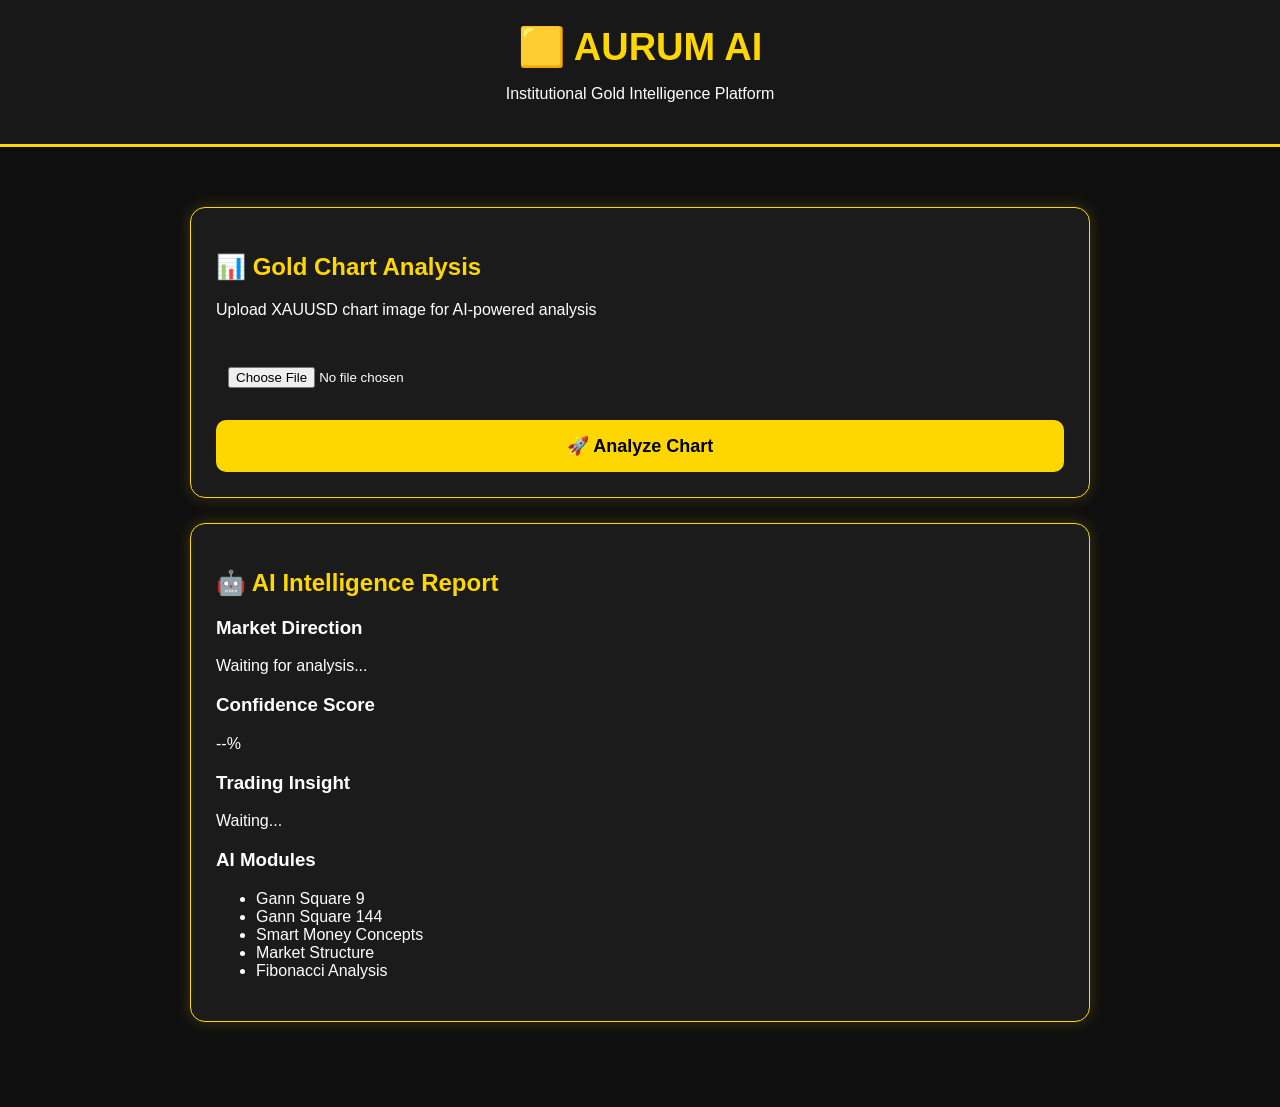
<file: frontend/index.html>
<!DOCTYPE html>
<html lang="en">
<head>
    <meta charset="UTF-8">
    <meta name="viewport" content="width=device-width, initial-scale=1.0">
    <title>AURUM AI | Gold Intelligence</title>

    <link rel="stylesheet" href="style.css">
</head>

<body>

<header class="header">
    <h1>🟨 AURUM AI</h1>
    <p>Institutional Gold Intelligence Platform</p>
</header>


<main class="container">

    <section class="card upload-card">

        <h2>📊 Gold Chart Analysis</h2>

        <p>
            Upload XAUUSD chart image for AI-powered analysis
        </p>

        <input type="file" id="chart">


        <button id="analyzeBtn">
            🚀 Analyze Chart
        </button>

    </section>



    <section class="card result-card">

        <h2>🤖 AI Intelligence Report</h2>


        <div class="result">
            <h3>Market Direction</h3>
            <p id="trend">
                Waiting for analysis...
            </p>
        </div>


        <div class="result">
            <h3>Confidence Score</h3>
            <p id="confidence">
                --%
            </p>
        </div>


        <div class="result">
            <h3>Trading Insight</h3>
            <p id="recommendation">
                Waiting...
            </p>
        </div>


        <div class="result">
            <h3>AI Modules</h3>

            <ul>
                <li>Gann Square 9</li>
                <li>Gann Square 144</li>
                <li>Smart Money Concepts</li>
                <li>Market Structure</li>
                <li>Fibonacci Analysis</li>
            </ul>

        </div>


    </section>

</main>


<script src="script.js"></script>

</body>
</html>
</file>
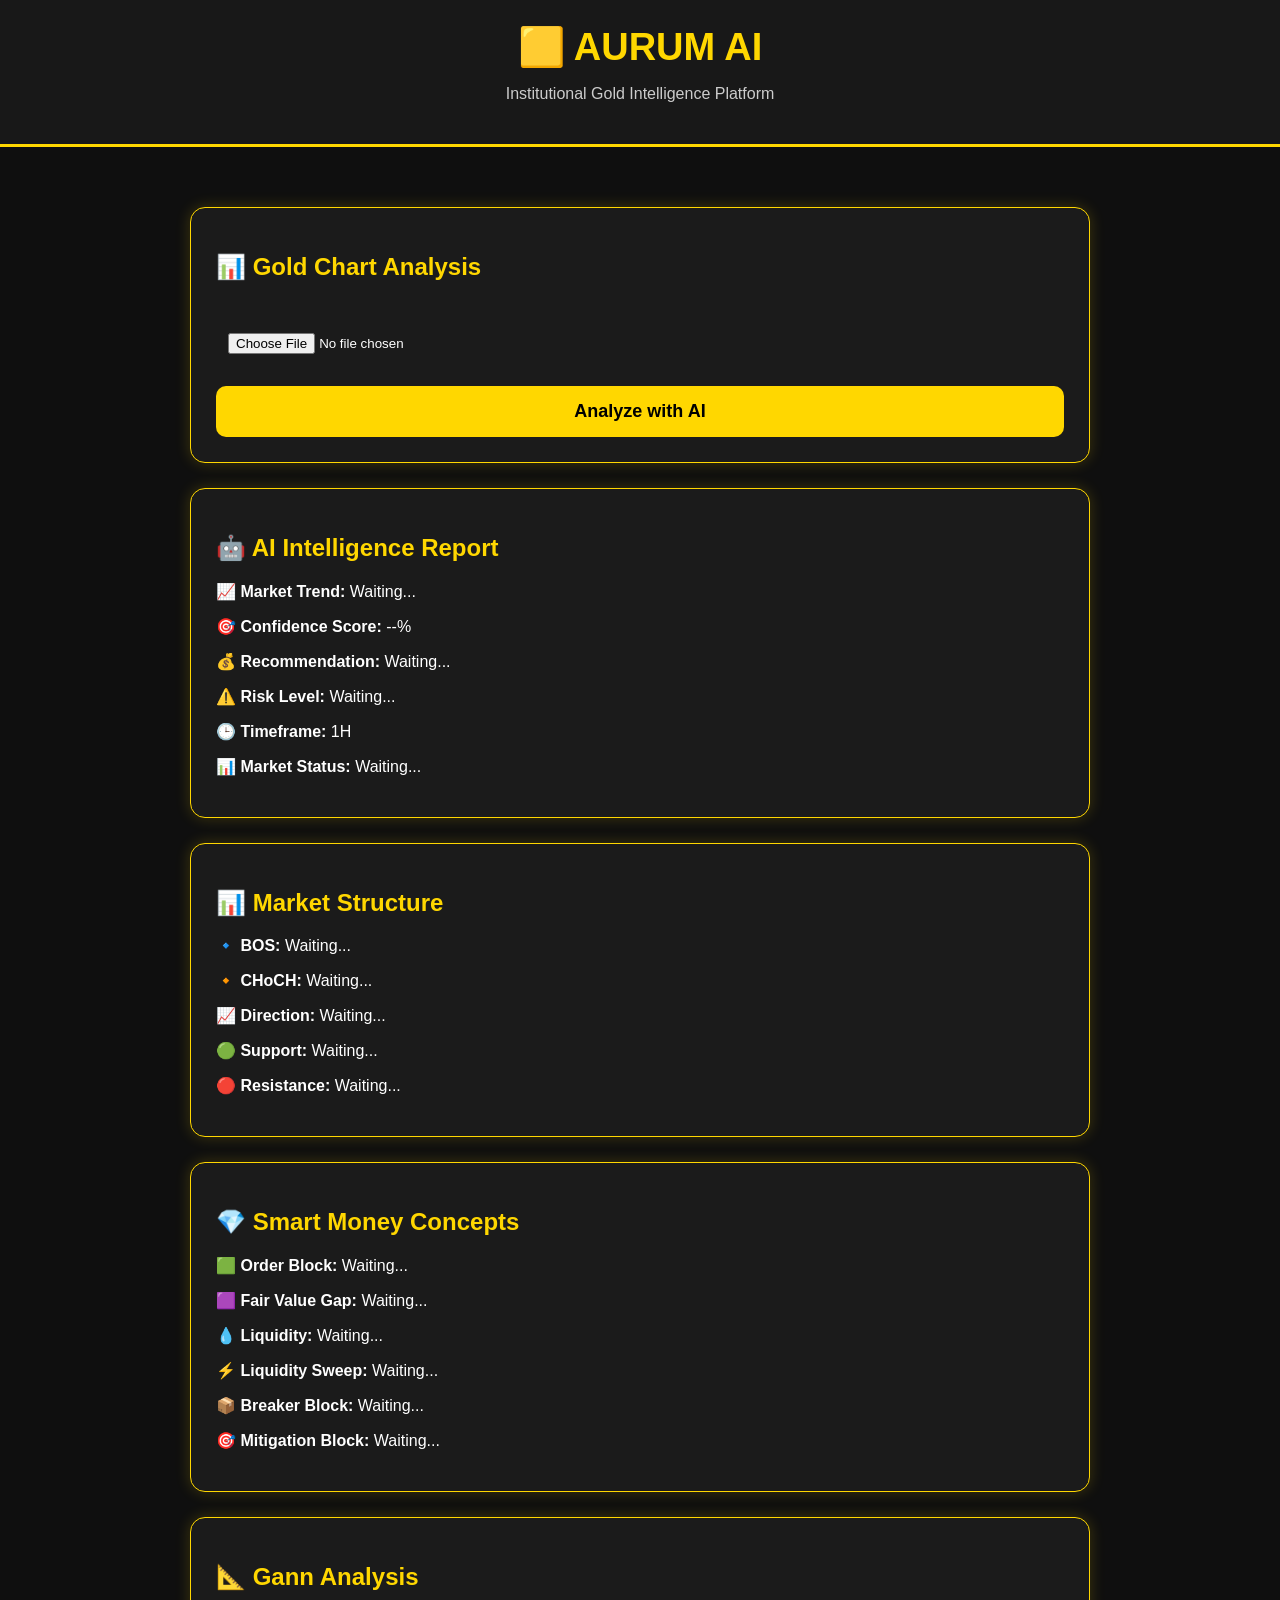
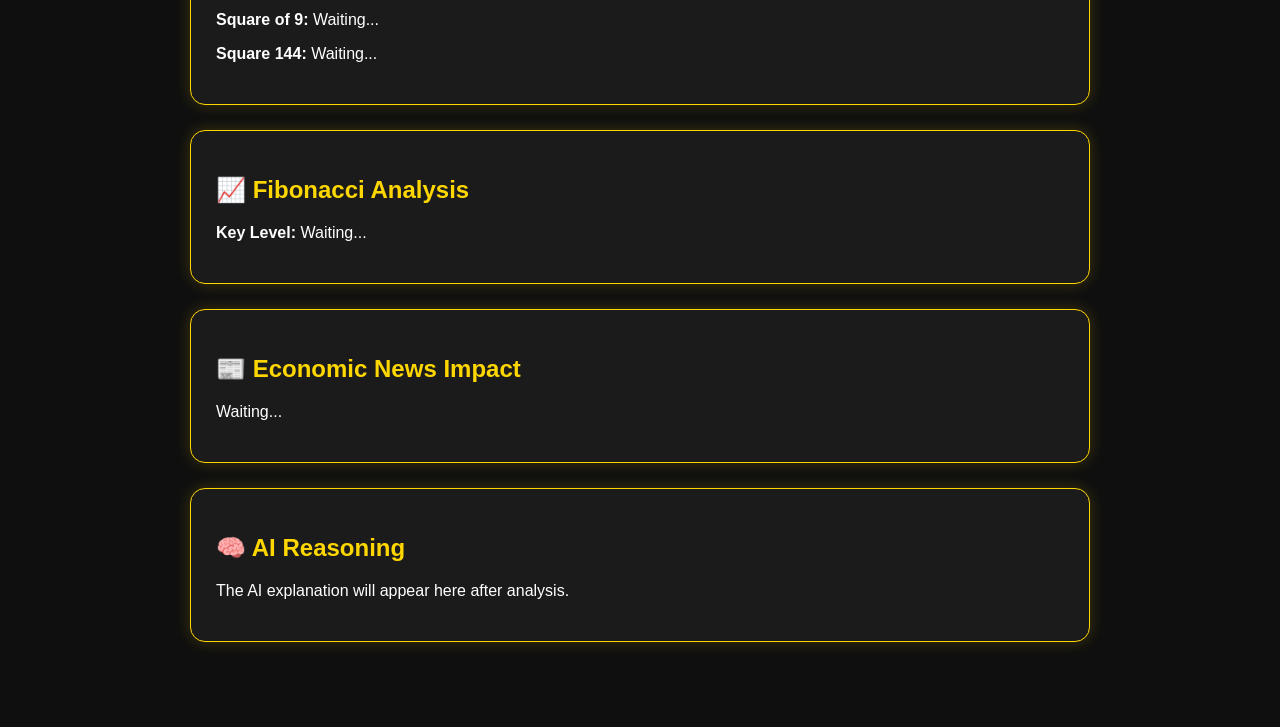
<file: frontend/dashboard.html>
<!DOCTYPE html>
<html lang="en">
<head>
    <meta charset="UTF-8">
    <meta name="viewport" content="width=device-width, initial-scale=1.0">
    <title>AURUM AI Dashboard</title>
    <link rel="stylesheet" href="style.css">
</head>
<body>

<div class="header">
    <h1>🟨 AURUM AI</h1>
    <p class="subtitle">Institutional Gold Intelligence Platform</p>
</div>

<div class="container">

    <!-- Upload -->
    <div class="card">
        <h2>📊 Gold Chart Analysis</h2>

        <input type="file" id="chart" accept="image/*">

        <img id="preview"
             style="display:none;width:100%;margin-top:20px;border-radius:10px;">

        <button id="analyzeBtn">Analyze with AI</button>
    </div>

    <!-- AI Report -->
    <div class="card">
        <h2>🤖 AI Intelligence Report</h2>

        <p id="trend"><strong>📈 Market Trend:</strong> Waiting...</p>
        <p id="confidence"><strong>🎯 Confidence Score:</strong> --%</p>
        <p id="recommendation"><strong>💰 Recommendation:</strong> Waiting...</p>
        <p id="risk"><strong>⚠️ Risk Level:</strong> Waiting...</p>
        <p id="timeframe"><strong>🕒 Timeframe:</strong> 1H</p>
        <p id="status"><strong>📊 Market Status:</strong> Waiting...</p>
    </div>

    <!-- Market Structure -->
    <div class="card">
        <h2>📊 Market Structure</h2>

        <p id="bos"><strong>🔹 BOS:</strong> Waiting...</p>
        <p id="choch"><strong>🔸 CHoCH:</strong> Waiting...</p>
        <p id="direction"><strong>📈 Direction:</strong> Waiting...</p>
        <p id="support"><strong>🟢 Support:</strong> Waiting...</p>
        <p id="resistance"><strong>🔴 Resistance:</strong> Waiting...</p>
    </div>

    <!-- Smart Money Concepts -->
    <div class="card">
        <h2>💎 Smart Money Concepts</h2>

        <p id="orderblock"><strong>🟩 Order Block:</strong> Waiting...</p>
        <p id="fvg"><strong>🟪 Fair Value Gap:</strong> Waiting...</p>
        <p id="liquidity"><strong>💧 Liquidity:</strong> Waiting...</p>
        <p id="sweep"><strong>⚡ Liquidity Sweep:</strong> Waiting...</p>
        <p id="breaker"><strong>📦 Breaker Block:</strong> Waiting...</p>
        <p id="mitigation"><strong>🎯 Mitigation Block:</strong> Waiting...</p>
    </div>

    <!-- Gann -->
    <div class="card">
        <h2>📐 Gann Analysis</h2>

        <p id="gann9"><strong>Square of 9:</strong> Waiting...</p>
        <p id="gann144"><strong>Square 144:</strong> Waiting...</p>
    </div>

    <!-- Fibonacci -->
    <div class="card">
        <h2>📈 Fibonacci Analysis</h2>

        <p id="fib"><strong>Key Level:</strong> Waiting...</p>
    </div>

    <!-- News -->
    <div class="card">
        <h2>📰 Economic News Impact</h2>

        <p id="news">Waiting...</p>
    </div>

    <!-- AI Reasoning -->
    <div class="card">
        <h2>🧠 AI Reasoning</h2>

        <p id="reason">
            The AI explanation will appear here after analysis.
        </p>
    </div>

</div>

<script src="script.js"></script>

</body>
</html>
</file>
<file: frontend/style.css>
body{
    margin:0;
    font-family:Arial, sans-serif;
    background:#0f0f0f;
    color:white;
}

.header{
    background:#181818;
    text-align:center;
    padding:25px;
    border-bottom:3px solid gold;
}

.header h1{
    color:gold;
    margin:0;
    font-size:38px;
}

.header .subtitle{
    color:#cccccc;
}

.container{
    max-width:900px;
    margin:40px auto;
    padding:20px;
}

.card{
    background:#1b1b1b;
    border:1px solid gold;
    border-radius:15px;
    padding:25px;
    margin-bottom:25px;
    box-shadow:0 0 15px rgba(255,215,0,.2);
}

h2{
    color:gold;
}

input[type=file]{
    width:100%;
    padding:12px;
    margin:20px 0;
    color:white;
}

button{
    width:100%;
    padding:15px;
    background:gold;
    color:black;
    font-size:18px;
    font-weight:bold;
    border:none;
    border-radius:10px;
    cursor:pointer;
}

button:hover{
    background:#ffd84d;
}
</file>
